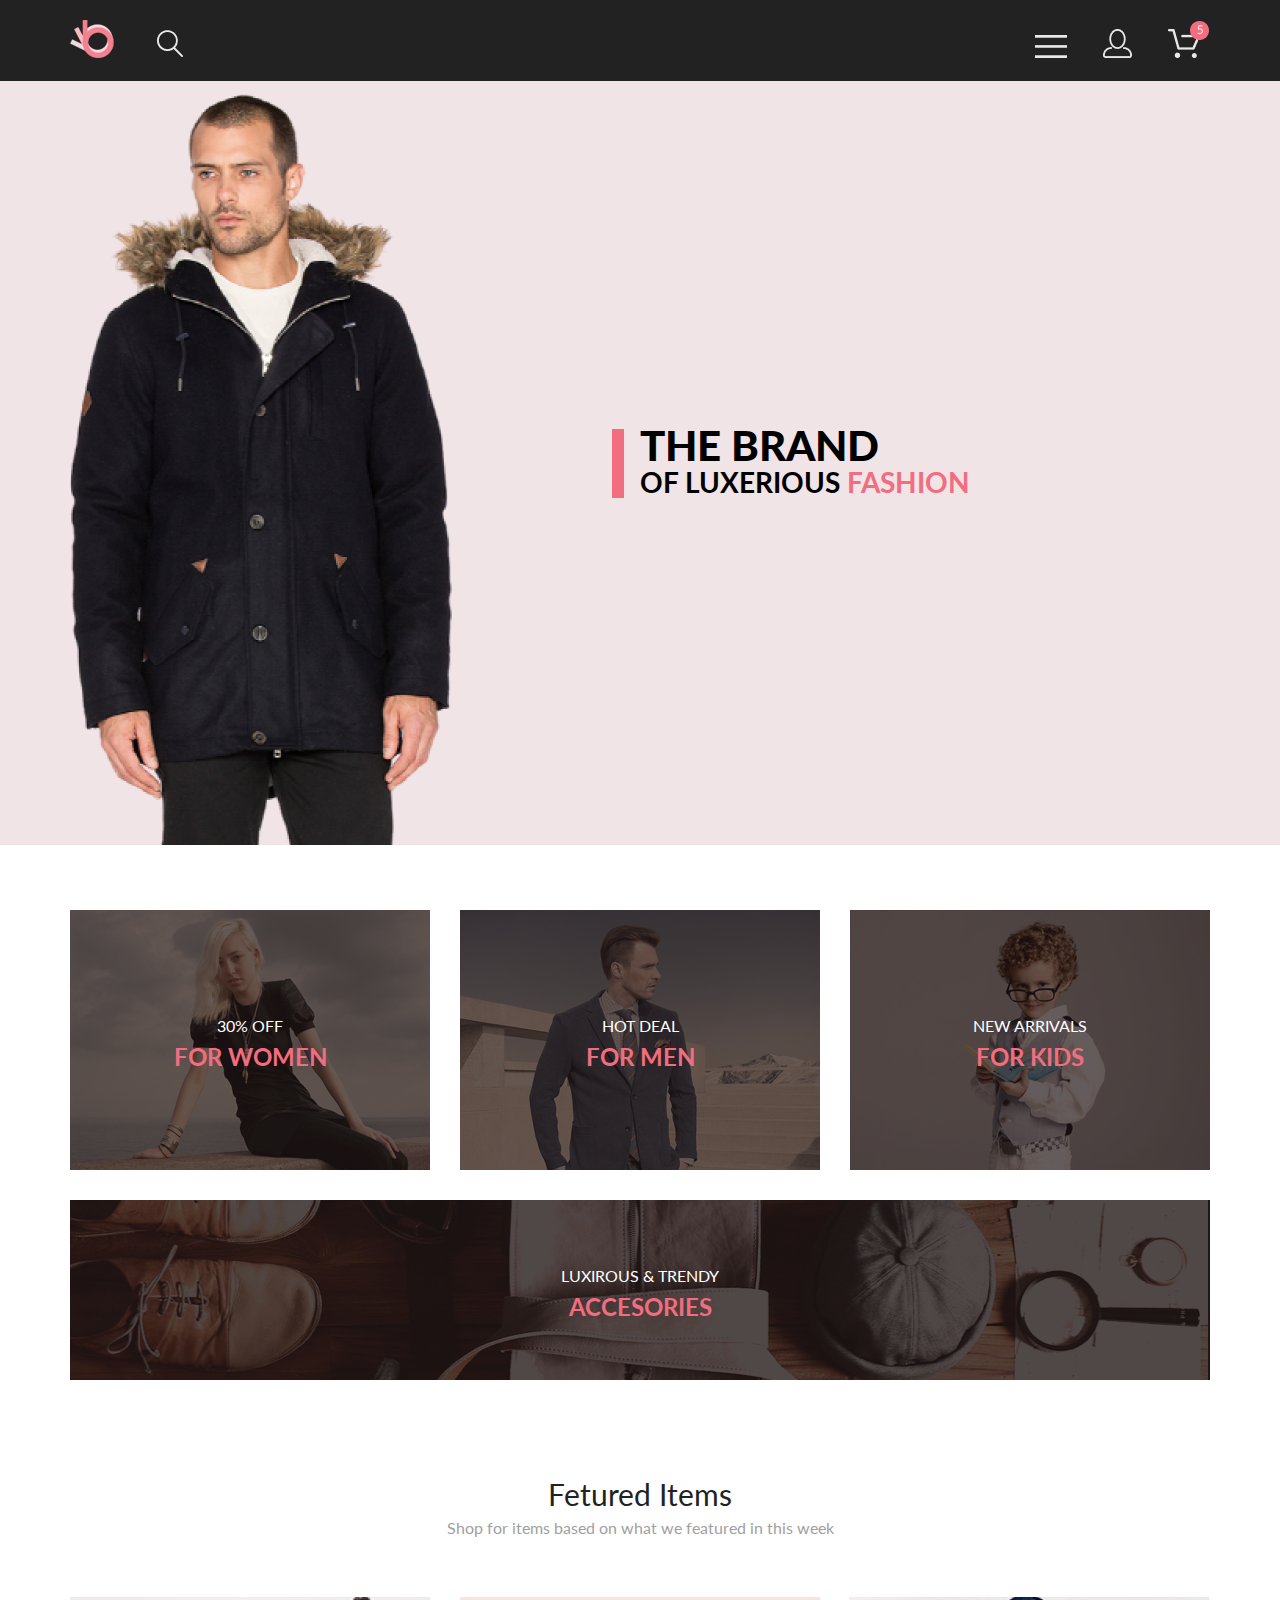
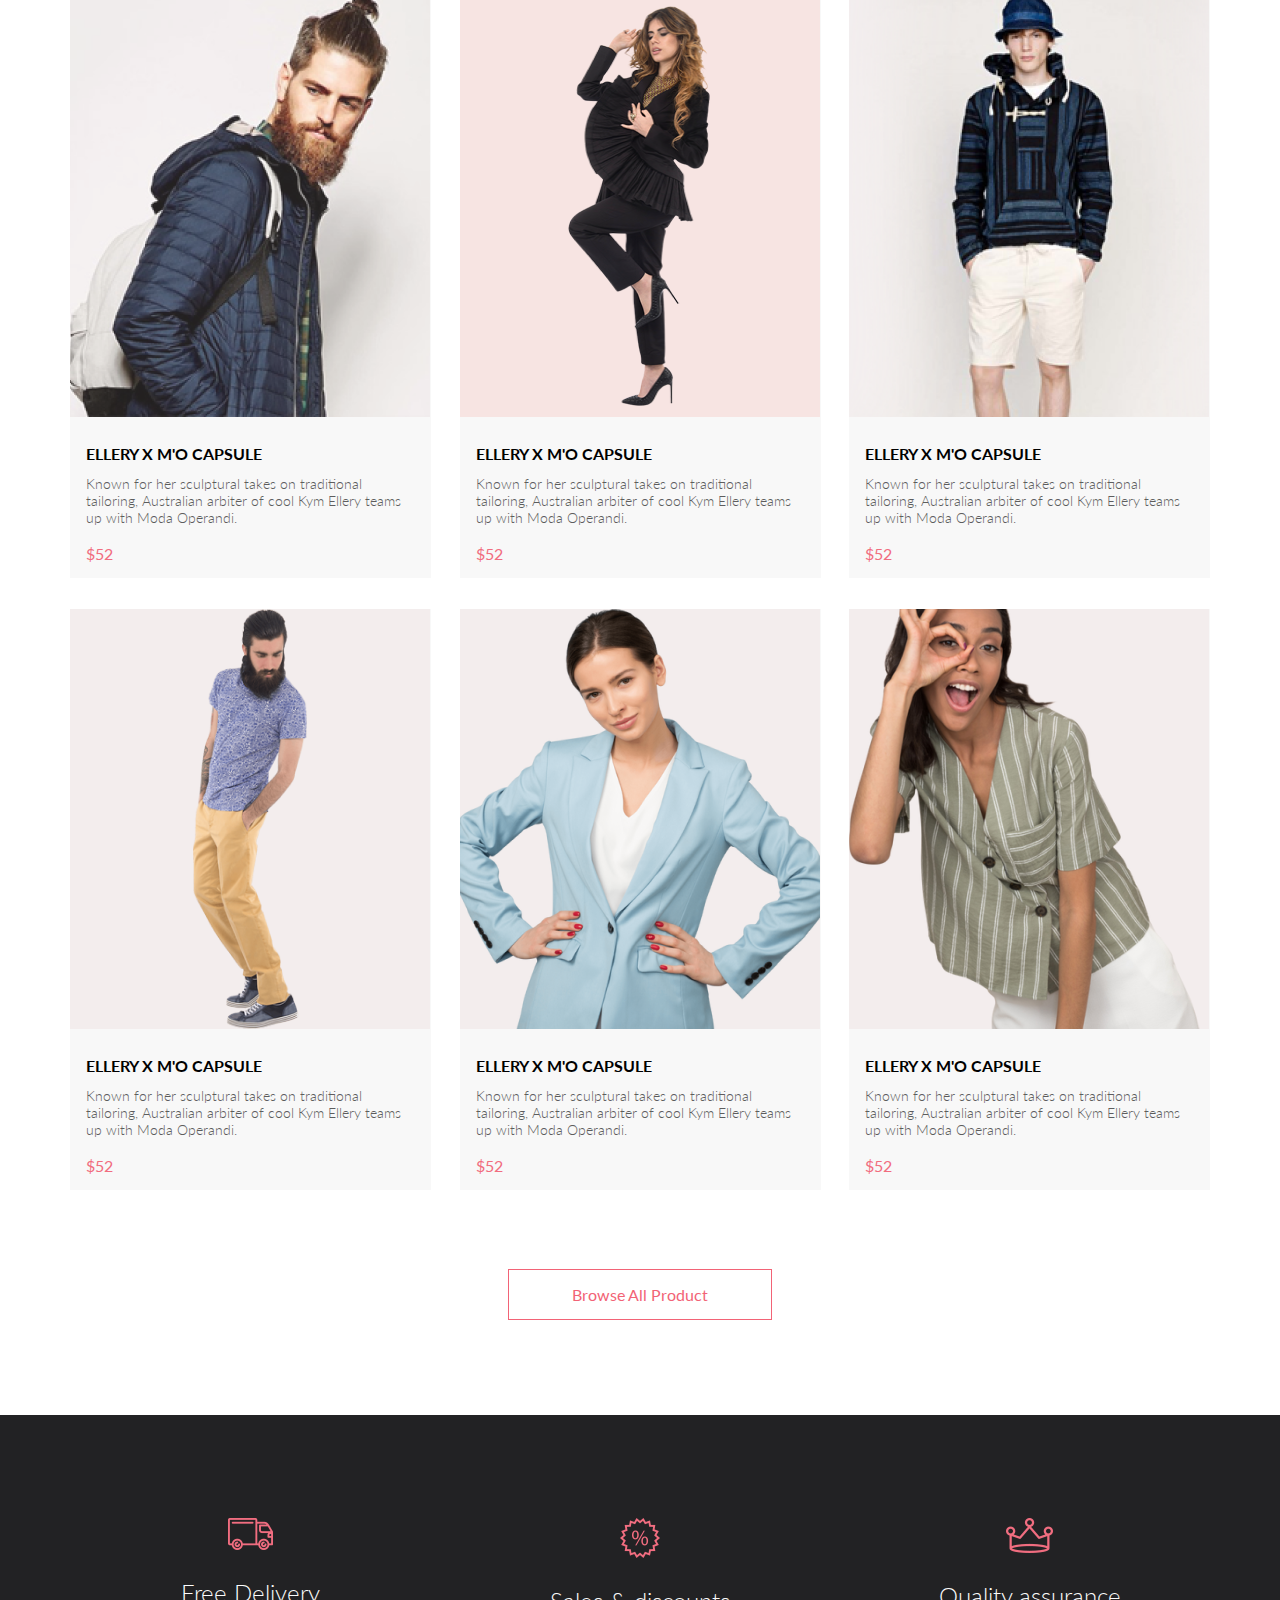
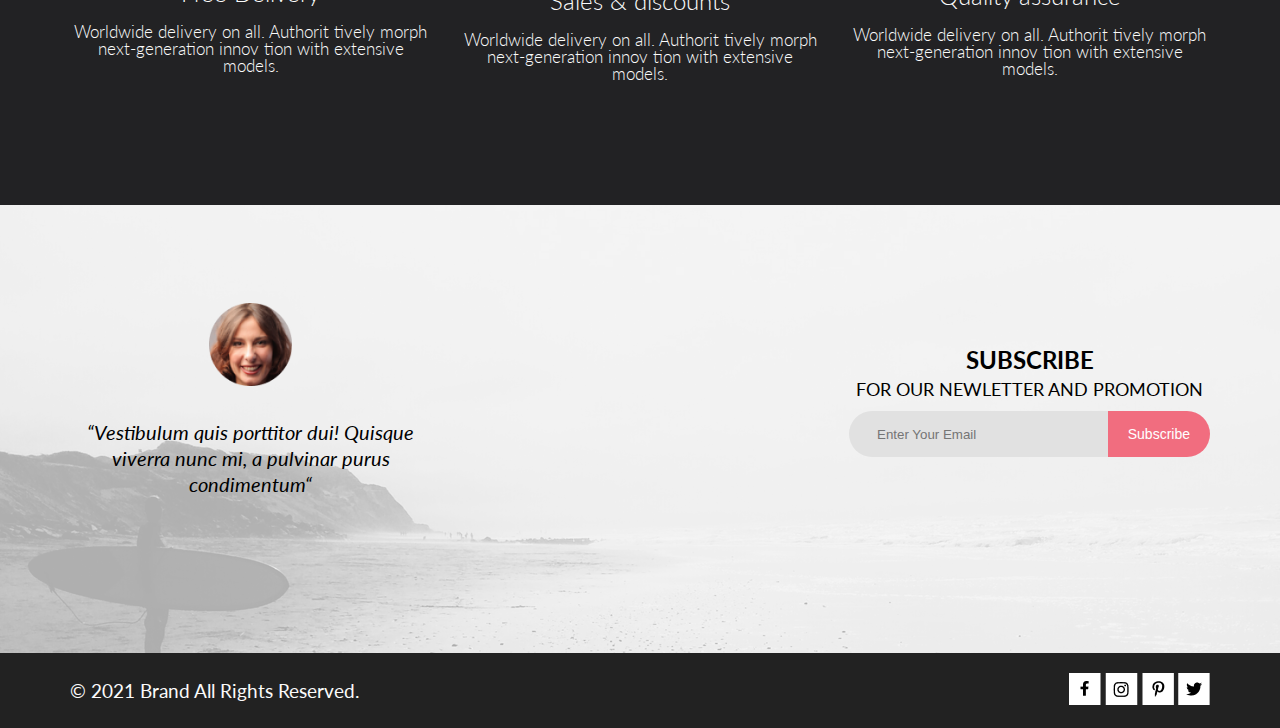
<file: lesson-1/index.html>
<!DOCTYPE html>
<html lang="en">

<head>
    <meta charset="UTF-8">
    <meta http-equiv="X-UA-Compatible" content="IE=edge">
    <meta name="viewport" content="width=device-width, initial-scale=1.0">
    <title>Main</title>
    <link rel="stylesheet" href="css/style.css">
    <link rel="preconnect" href="https://fonts.gstatic.com">
    <link href="https://fonts.googleapis.com/css2?family=Lato:ital,wght@0,300;0,400;0,700;0,900;1,400&display=swap"
        rel="stylesheet">
</head>

<body>
    <header class="header">
        <div class="container header-wrap">
            <div class="header-left">
                <a href="#" class="link logo-link">
                    <img src="img/logo.png" alt="logo">
                </a>
                <a href="#" class="link search-link">
                    <img src="img/search-icon.png" alt="search">
                </a>
            </div>
            <div class="header-right">
                <a href="#" class="link menu-link">
                    <img src="img/menu-icon.png" alt="menu">
                </a>
                <a href="#" class="link account-link">
                    <img src="img/account.png" alt="account">
                </a>
                <a href="#" class="link basket-link">
                    <img src="img/basket.png" alt="basket">
                </a>
            </div>
        </div>
    </header>

    <section class="promo">
        <div class="container promo-wrap">
            <h1 class="promo-title">
                <span class="promo-title-big">THE BRAND</span><br>
                <span class="promo-title-small">OF LUXERIOUS <span class="pink">FASHION</span></span>
            </h1>
        </div>
    </section>

    <section class="categories center">
        <div class="category-item category-women">
            <p>
                <span class="cat-title-smal">30% OFF</span><br>
                <span class="cat-title-big pink">FOR WOMEN</span>
            </p>
        </div>

        <div class="category-item category-men">
            <p>
                <span class="cat-title-smal">HOT DEAL</span><br>
                <span class="cat-title-big pink">FOR MEN</span>
            </p>
        </div>

        <div class="category-item category-kids">
            <p>
                <span class="cat-title-smal">NEW ARRIVALS</span><br>
                <span class="cat-title-big pink">FOR KIDS</span>
            </p>
        </div>

        <div class="category-item category-accesories">
            <p>
                <span class="cat-title-smal">LUXIROUS & TRENDY</span><br>
                <span class="cat-title-big pink">ACCESORIES</span>
            </p>
        </div>
    </section>

    <section class="products center">
        <div class="products-item">
            <h2 class="product-title">Fetured Items</h2>
            <p class="product-offer">Shop for items based on what we featured in this week</p>
        </div>
        <div class="product-content">
            <div class="product-card">
                <a href="#"><img class="card-img" src="img/card-1.png" alt="product-card"></a>
                <div class="product-description">
                    <h3 class="card-title">ELLERY X M'O CAPSULE</h3>
                    <p class="card-description">Known for her sculptural takes on traditional tailoring, Australian
                        arbiter of cool Kym Ellery
                        teams up with Moda Operandi.</p>
                    <p class="card-price">$52</p>
                </div>
            </div>
            <div class="product-card">
                <a href="#"><img class="card-img" src="img/card-2.png" alt="product-card"></a>
                <div class="product-description">
                    <h3 class="card-title">ELLERY X M'O CAPSULE</h3>
                    <p class="card-description">Known for her sculptural takes on traditional tailoring, Australian
                        arbiter of cool Kym Ellery
                        teams up with Moda Operandi.</p>
                    <p class="card-price">$52</p>
                </div>
            </div>
            <div class="product-card">
                <a href="#"><img class="card-img" src="img/card-3.png" alt="product-card"></a>
                <div class="product-description">
                    <h3 class="card-title">ELLERY X M'O CAPSULE</h3>
                    <p class="card-description">Known for her sculptural takes on traditional tailoring, Australian
                        arbiter of cool Kym Ellery
                        teams up with Moda Operandi.</p>
                    <p class="card-price">$52</p>
                </div>
            </div>
            <div class="product-card">
                <a href="#"><img class="card-img" src="img/card-4.png" alt="product-card"></a>
                <div class="product-description">
                    <h3 class="card-title">ELLERY X M'O CAPSULE</h3>
                    <p class="card-description">Known for her sculptural takes on traditional tailoring, Australian
                        arbiter of cool Kym Ellery
                        teams up with Moda Operandi.</p>
                    <p class="card-price">$52</p>
                </div>
            </div>
            <div class="product-card">
                <a href="#"><img class="card-img" src="img/card-5.png" alt="product-card"></a>
                <div class="product-description">
                    <h3 class="card-title">ELLERY X M'O CAPSULE</h3>
                    <p class="card-description">Known for her sculptural takes on traditional tailoring, Australian
                        arbiter of cool Kym Ellery
                        teams up with Moda Operandi.</p>
                    <p class="card-price">$52</p>
                </div>
            </div>
            <div class="product-card">
                <a href="#"><img class="card-img" src="img/card-6.png" alt="product-card"></a>
                <div class="product-description">
                    <h3 class="card-title">ELLERY X M'O CAPSULE</h3>
                    <p class="card-description">Known for her sculptural takes on traditional tailoring, Australian
                        arbiter of cool Kym Ellery
                        teams up with Moda Operandi.</p>
                    <p class="card-price">$52</p>
                </div>
            </div>
        </div>
        <a class="button-product" href="#">Browse All Product</a>
    </section>

    <section class="advantages">
        <div class="container advantages-wrap">
            <div class="content-advantage">
                <img class="advantage-img" src="img/delivery.png" alt="delivery">
                <h3 class="title-advantage"> Free Delivery</h3>
                <p class="paragraph-advantage">Worldwide delivery on all. Authorit tively morph next-generation innov
                    tion with extensive models.
                </p>
            </div>
            <div class="content-advantage sales">
                <img class="advantage-img" src="img/sale.png" alt="sale">
                <h3 class="title-advantage"> Sales & discounts</h3>
                <p class="paragraph-advantage">Worldwide delivery on all. Authorit tively morph next-generation innov
                    tion with extensive models.
                </p>
            </div>
            <div class="content-advantage">
                <img class="advantage-img" src="img/quality.png" alt="quality">
                <h3 class="title-advantage"> Quality assurance</h3>
                <p class="paragraph-advantage">Worldwide delivery on all. Authorit tively morph next-generation innov
                    tion with extensive models.
                </p>
            </div>
        </div>
    </section>

    <section class="feedback">
        <div class="container feedback-wrap">
            <div class="content-feedback">
                <img class="img-avatar" src="img/coment-avatar.png" alt="avatar">
                <p class="comment-feedback">“Vestibulum quis porttitor dui! Quisque viverra nunc mi, a pulvinar
                    purus condimentum“</p>
            </div>

            <div class="content-feedback">
                <h3 class="subscribe">Subscribe</h3>
                <div class="title-feedback">FOR OUR NEWLETTER AND PROMOTION</div>
                <form class="form-feedback" action="#">
                    <input type="email" class="email-feedback" placeholder="Enter Your Email">
                    <button class="btn-feedback">Subscribe</button>
                </form>
            </div>

        </div>
        </div>
    </section>


    </div>
    <footer class="footer">
        <div class="container footer-wrap">
            <div class="footer-left">
                <div class="copyright">
                    &copy; 2021 Brand All Rights Reserved.
                </div>
            </div>
            <div class="footer-right">
                <a href="#" class="link facebook-link">
                    <img src="img/facebook-icon.png" alt="facebook">
                </a>
                <a href="#" class="link instagram-link">
                    <img src="img/instagram-icon.png" alt="instagram">
                </a>
                <a href="#" class="link pinterest-link">
                    <img src="img/pinterest-icon.png" alt="pinterest">
                </a>
                <a href="#" class="link twitter-link">
                    <img src="img/twitter-icon.png" alt="twitter">
                </a>
            </div>
        </div>
    </footer>
</body>

</html>
</file>
<file: lesson-1/css/style.css>
* {
    margin: 0;
    padding: 0;
}

a {
    text-decoration: none;
}

body {
    font-family: 'Lato', sans-serif;
}

.container {
    max-width: 1140px;
    margin: 0 auto;
    /* outline: 1px solid red; */
}

.center {
    padding: 0 calc(50% - 1140px / 2);
}

.header {
    background-color: #222;
    padding: 20px 0;
}

.header-wrap {
    display: flex;
    justify-content: space-between;
    align-items: center;
}

.logo-link {
    margin-right: 38px;
}

.account-link {
    margin: 0 32px;
}

.promo {
    background-color: #F1E4E6;
}

.promo-wrap {
    min-height: 764px;
    background-image: url(../img/promo-bg.png);
    background-position-x: -226px;
    background-repeat: no-repeat;
    background-position-y: bottom;
    display: flex;
    align-items: center;
    justify-content: flex-end;

}

.promo-title {
    margin: 0;
    width: 50%;
    padding-left: 16px;
    border-left: 12px solid #F16D7F;
    font-size: 42px;
    font-weight: 900;
    line-height: 32px;
}

.promo-title-small {
    font-size: 28px;
    font-weight: 700;
}

.pink {
    color: #F16D7F
}

.categories {
    display: flex;
    flex-wrap: wrap;
    justify-content: space-between;
    padding-top: 65px;
    padding-bottom: 96px;
    /* padding: 30px 0; */
}

.category-item {
    background-color: #211616;
    width: 360px;
    height: 260px;
    color: #fff;
    text-align: center;

    display: flex;
    justify-content: center;
    align-items: center;
}

.category-women {
    background-image: url(../img/for-women.png);
    background-repeat: no-repeat;
}

.category-men {
    background-image: url(../img/for-men.png);
    background-repeat: no-repeat;
}

.category-kids {
    background-image: url(../img/for-kids.png);
    background-repeat: no-repeat;
}

.category-accesories {
    width: 100%;
    margin-top: 30px;
    height: 180px;
    background-image: url(../img/accesories.png);
    background-repeat: no-repeat;
}

.cat-title-smal {
    font-size: 16px;
    font-weight: 400;
    line-height: 32px;
}

.cat-title-big {
    font-size: 24px;
    font-weight: 700;
}

.product-title {
    font-size: 30px;
    font-weight: 400;
    color: #222222;
    text-align: center;
    margin-bottom: 6px;
}

.product-offer {
    font-weight: 400;
    color: #9F9F9F;
    text-align: center;
    margin-bottom: 60px;
}

.product-content {
    display: flex;
    flex-wrap: wrap;
    justify-content: space-between;
    margin-bottom: 48px;
}

.product-card {
    width: 361px;
    height: 581px;
    background-color: #F8F8F8;
    margin-bottom: 31px;
}

.product-description {
    padding-top: 24px;
    padding-left: 16px;
}

.card-title {
    padding-bottom: 12px;
    font-weight: 700;
    font-size: 16px;
    color: #000000;
}

.card-description {
    font-weight: 300;
    font-size: 14px;
    padding-right: 28px;
    color: #5D5D5D;
    padding-bottom: 18px;
}

.card-price {
    font-weight: 400;
    font-size: 16px;
    color: #F16D7F;
}

.button-product {
    display: block;
    width: 212px;
    background-color: #fff;
    font-size: 16px;
    font-weight: 400;
    color: #F26376;
    text-align: center;
    padding: 15px 25px;
    border: 1px solid #F26376;
    margin: 0 auto;
}

.advantages {
    margin-top: 95px;
    padding: 103px 0;
    background-color: #222224;

}

.advantages-wrap {
    display: flex;
    flex-wrap: wrap;
    justify-content: space-between;
    color: #FBFBFB;
    text-align: center;
}

.content-advantage {
    width: 361px;
    padding-bottom: 20px;

}

/* .advantage-img {
    align-self: center;

} */

.title-advantage {
    font-weight: 300;
    font-size: 24px;
    padding-top: 25px;
    padding-bottom: 16px;
}

.paragraph-advantage {
    font-weight: 300;
    font-size: 17px;
    line-height: 17px;
}

.feedback {
    height: 448px;
    background: #E5E5E5;
    background-image: url(../img/feedbak-bg.png);
    background-repeat: no-repeat;
    background-position: center;
    /* background-size: 74%;*/

}

.feedback-wrap {
    display: flex;
    flex-wrap: wrap;
    justify-content: space-between;
    text-align: center;
    align-items: center;
    padding-top: 98px;
}

.content-feedback {
    width: 361px;
}

.img-avatar {
    width: 83px;
    height: 83px;
    padding-bottom: 30px;
}


.comment-feedback {
    font-size: 20px;
    font-style: italic;
    line-height: 26px;
}

.subscribe {
    font-size: 24px;
    line-height: 34px;
    font-weight: 700;
    text-transform: uppercase;
}

.title-feedback {
    font-size: 18px;
    line-height: 24px;
    font-weight: 400;
    padding-bottom: 10px;
}

.form-feedback {
    display: flex;
    justify-content: center;
}

.email-feedback {
    background-color: #e1e1e1;
    border: none;
    border-top-left-radius: 23px;
    border-bottom-left-radius: 23px;
    height: 46px;
    width: 300px;
    padding-left: 28px;
}

.btn-feedback {
    background-color: #f16d7f;
    border: none;
    border-top-right-radius: 23px;
    border-bottom-right-radius: 23px;
    height: 46px;
    color: #fff;
    padding: 0 20px;
    font-size: 14px;
}

.footer {
    background-color: #222;
    padding: 20px 0;
}

.footer-wrap {
    display: flex;
    justify-content: space-between;
    align-items: center;
}

.copyright {
    font-weight: 400;
    font-size: 19px;
    color: #FBFBFB;
}
</file>
